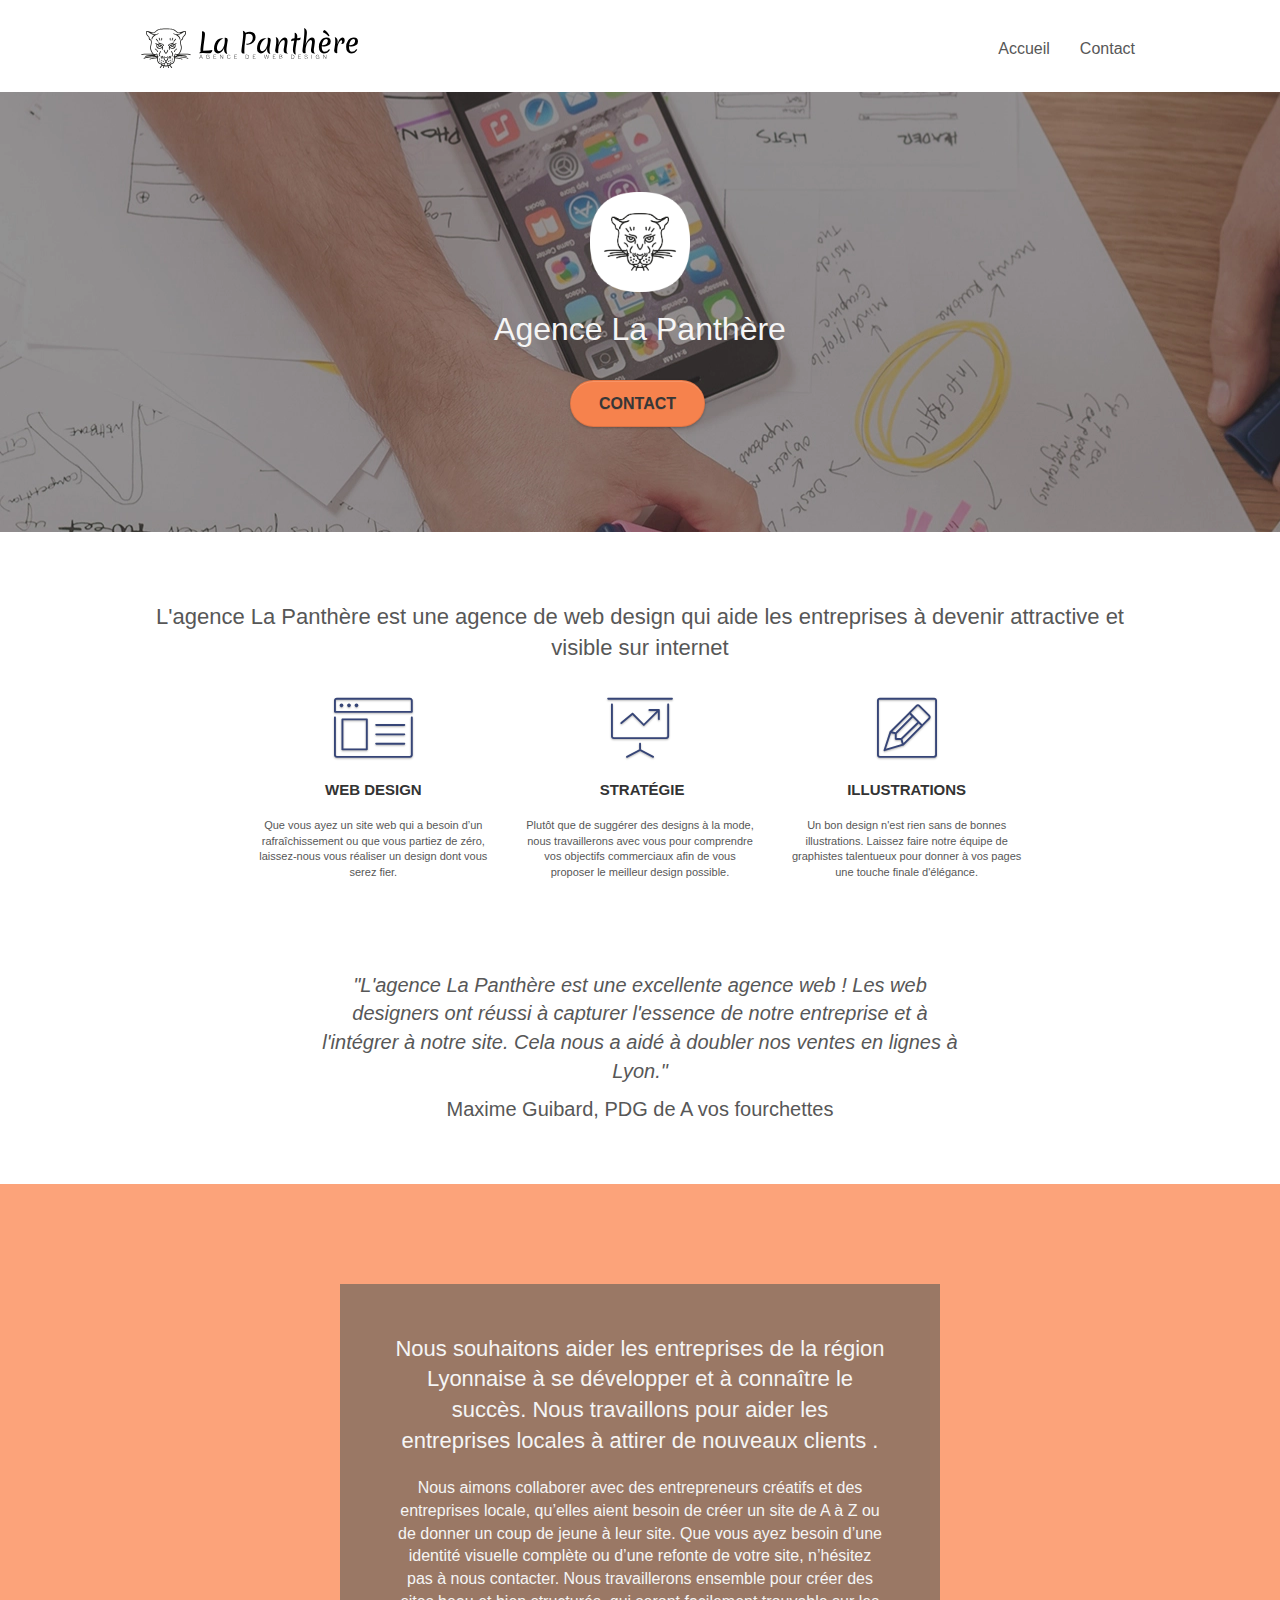
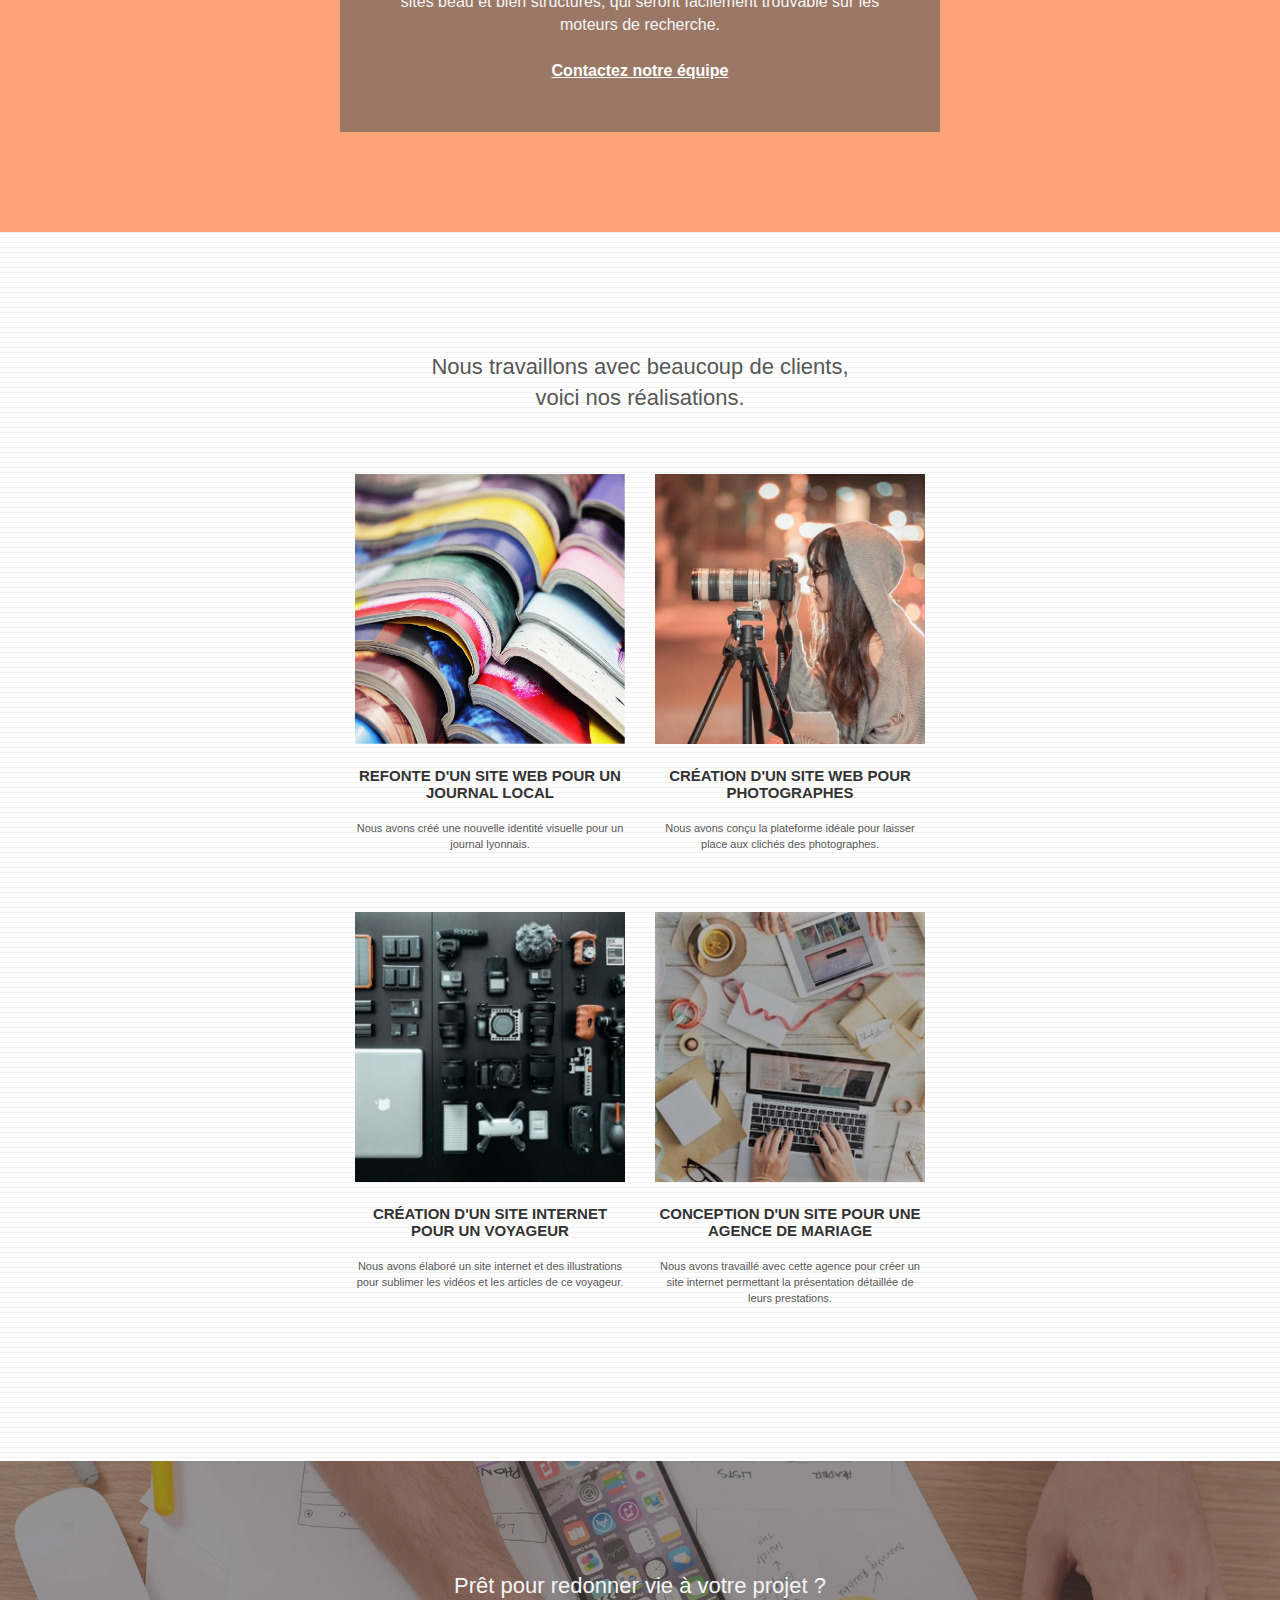
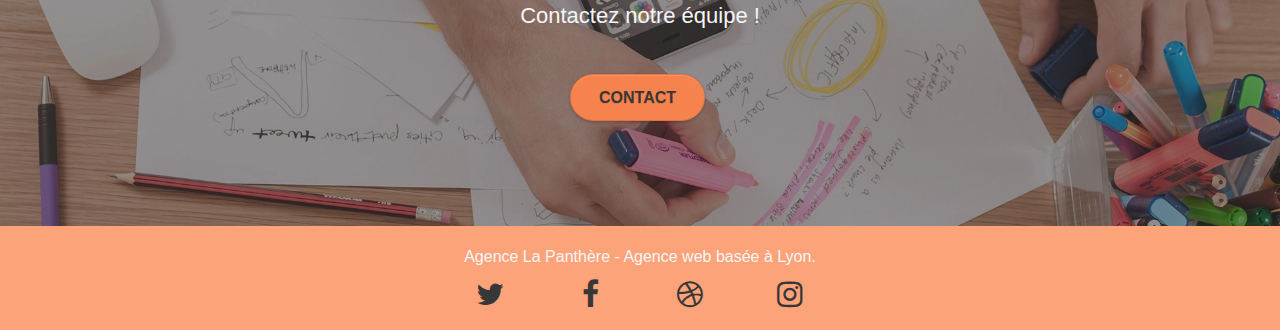
<file: index.html>
<!doctype html>
<html lang="fr">

<head>
	<meta charset="utf-8">
	<meta name="description" content="L'agence La Panthère est une agence de web design bassée à Lyon">
	<meta name="viewport" content="width=device-width, initial-scale=1.0, viewport-fit=cover">
	<meta name="robots" content="index, follow">
	<link rel="shortcut icon" type="image/png" href="favicon.jpg">
	<link rel="stylesheet" type="text/css" href="./css/bootstrap.min.css">
	<link rel="stylesheet" type="text/css" href="style.min.css">
	<link rel="stylesheet" type="text/css" href="./css/font-awesome.min.css">
	<link rel="stylesheet" type="text/css" href="./css/et-line.min.css">

	<script src="./js/jquery-2.1.0.min.js"></script>
	<script src="./js/bootstrap.min.js"></script>
	<script src="./js/blocs.min.js"></script>
	<script src="./js/jquery.touchSwipe.min.js" defer></script>
	<script src="./js/gmaps.min.js"></script>

	<title>La Panthère</title>


	<!-- Analytics -->

	<!-- Analytics END -->

</head>

<body>
	<!-- Principal conteneur -->

	<main class="page-container">

		<!-- bloc-0 -->
		<header class="bloc bgc-white l-bloc " id="bloc-0">
			<div class="container bloc-sm">

				<nav class="navbar row">
					<div class="navbar-header">

						<a class="navbar-brand" href="index.html"><img src="img/agence-la-panthere-monochrome.svg"
								alt="agence la panthere monochrome"></a>

						<button id="nav-toggle" type="button" class="ui-navbar-toggle navbar-toggle"
							data-toggle="collapse" data-target=".navbar-1">
							<span class="sr-only">Toggle navigation</span><span class="icon-bar"></span><span
								class="icon-bar"></span><span class="icon-bar"></span>
						</button>
					</div>
					<div class="collapse navbar-collapse navbar-1 special-dropdown-nav">
						<ul class="site-navigation nav navbar-nav">
							<li>
								<a href="index.html">Accueil</a>
							</li>

							<li>
								<a href="contact.html">Contact</a>
							</li>
						</ul>
					</div>
				</nav>
			</div>
		</header>
		<!-- bloc-0 END -->

		<!-- bloc-1-presentation -->
		<section class="bloc bgc-dark-slate-blue bg-banniere d-bloc bg-t-edge bloc-bg-texture texture-paper b-parallax"
			id="bloc-1-hero">
			<div class="container bloc-lg">
				<div class="row tight-width-whitespace">
					<div class="col-sm-12">
						<img src="img/logo.webp" class="center-block image-resize-mode" 
							alt=" logo de l'agence La Panthère">
						<h1 class="text-center hero-bloc-text tc-white ">
							Agence La Panthère
						</h1>
						<div class="text-center">
							<a href="contact.html" class="btn btn-lg btn-clean btn-rd cta-hero btn-atomic-tangerine"
								id="cta-hero">Contact</a>
						</div>
					</div>
				</div>
			</div>
		</section>
		<!-- bloc-1-presentation END -->

		<!-- bloc-2-services -->
		<section class="bloc bgc-white l-bloc" id="bloc-2-services">
			<div class="container bloc-md">
				<div class="row">
					<div class="col-sm-12 text-center">
						<h2>L'agence La Panthère est une agence de web design qui aide les entreprises à devenir
							attractive et visible sur internet</h2>
					</div>
				</div>
				<div class="row voffset-lg med-width-whitespace">
					<div class="col-sm-4">
						<div class="text-center">
							<span class="et-icon-browser sm-shadow icon-dark-slate-blue icons icon-lg"></span>
						</div>
						<h3 class="mg-md text-center">
							Web design
						</h3>
						<p class="text-center ">
							Que vous ayez un site web qui a besoin d&rsquo;un rafraîchissement ou que vous partiez de
							zéro, laissez-nous vous réaliser un design dont vous serez fier.
						</p>
					</div>
					<div class="col-sm-4">
						<div class="text-center">
							<span class="et-icon-presentation sm-shadow icon-dark-slate-blue icons icon-lg"></span>
						</div>
						<h3 class="mg-md text-center">
							&nbsp;Stratégie
						</h3>
						<p class="text-center ">
							Plutôt que de suggérer des designs à la mode, nous travaillerons avec vous pour comprendre
							vos objectifs commerciaux afin de vous proposer le meilleur design possible.<br>
						</p>
					</div>
					<div class="col-sm-4">
						<div class="text-center">
							<span class="et-icon-edit sm-shadow icon-dark-slate-blue icons icon-lg"></span>
						</div>
						<h3 class="mg-md text-center">
							Illustrations
						</h3>
						<p class="text-center ">
							Un bon design n'est rien sans de bonnes illustrations. Laissez faire notre équipe de
							graphistes talentueux pour donner à vos pages une touche finale d'élégance.
						</p>
					</div>
				</div>
				<div class="row voffset-lg voffset">
					<div class="col-xs-12 col-md-8 col-md-offset-2 text-center">
						<p class="citation">"L'agence La Panthère est une excellente agence web ! Les web designers ont
							réussi à capturer l'essence de notre entreprise et à l'intégrer à notre site. Cela nous a
							aidé à doubler nos ventes en lignes à Lyon."</p>
						<p class="auteur">Maxime Guibard, PDG de A vos fourchettes</p>

					</div>
				</div>
			</div>
		</section>
		<!-- bloc-2-services END -->

		<!-- bloc-3-what-i-do -->
		<section
			class="bloc tc-white bgc-atomic-tangerine bg-presentation d-bloc bloc-bg-texture texture-paper b-parallax"
			id="bloc-3-what-i-do">
			<div class="container bloc-lg">
				<div class="row tight-width-whitespace black-background">
					<div class="col-sm-12">
						<h2 class="mg-md text-center tc-white">
							Nous souhaitons aider les entreprises de la région Lyonnaise à se développer et à connaître
							le succès. Nous travaillons pour aider les entreprises locales à attirer de nouveaux clients
							.<br>
						</h2>
						<p class="text-center white">
							Nous aimons collaborer avec des entrepreneurs créatifs et des entreprises locale, qu’elles
							aient besoin de créer un site de A à Z ou de donner un coup de jeune à leur site. Que vous
							ayez besoin d’une identité visuelle complète ou d’une refonte de votre site, n’hésitez pas à
							nous contacter. Nous travaillerons ensemble pour créer des sites beau et bien structurés,
							qui seront facilement trouvable sur les moteurs de recherche. <br><br><a
								class="ltc-white bold-link" href="contact.html">Contactez notre équipe</a><br>
						</p>
					</div>
				</div>
			</div>
		</section>
		<!-- bloc-3-what-i-do END -->

		<!-- bloc-4-portfolio -->
		<section class="bloc bgc-white bg-lines-h2-bg bg-repeat l-bloc" id="bloc-4-portfolio">
			<div class="container bloc-lg">
				<div class="row">
					<div class="col-sm-12 text-center">
						<h2>Nous travaillons avec beaucoup de clients,<br>voici nos réalisations.</h2>
					</div>
				</div>
				<div class="row tight-width-whitespace portfolio-row">
					<div class="col-sm-6">
						<a href="#" data-lightbox="img/1.webp" data-gallery-id="gallery-1"
							data-caption="Refonte d'un site web pour un journal local" data-frame="snapshot-lb"><img
								src="img/1.webp" alt="Refonte d'un site web pour un journal local"
								class="img-responsive portfolio-thumb" ></a>
						<h3 class="mg-md text-center">
							Refonte d'un site web pour un journal local
						</h3>
						<p class="text-center">
							Nous avons créé une nouvelle identité visuelle pour un journal lyonnais.
						</p>
					</div>
					<div class="col-sm-6">
						<a href="#" data-lightbox="img/2.webp" data-gallery-id="gallery-1"
							data-caption="Création d'un site web pour photographes" data-frame="snapshot-lb"><img
								src="img/2.webp" class="img-responsive portfolio-thumb"
								alt="Création d'un site web pour photographes" ></a>
						<h3 class="mg-md text-center">
							Création d'un site web pour photographes
						</h3>
						<p class="text-center">
							Nous avons conçu la plateforme idéale pour laisser place aux clichés des photographes.
						</p>
					</div>
				</div>
				<div class="row tight-width-whitespace portfolio-row">
					<div class="col-sm-6">
						<a href="#" data-lightbox="img/3.webp" data-gallery-id="gallery-1"
							data-caption="Création d'un site internet pour un voyageur" data-frame="snapshot-lb"><img
								src="img/3.webp" class="img-responsive portfolio-thumb"
								alt="Création d'un site internet pour un voyageur" ></a>
						<h3 class="mg-md text-center">
							Création d'un site internet pour un voyageur
						</h3>
						<p class="text-center">
							Nous avons élaboré un site internet et des illustrations pour sublimer les vidéos et les
							articles de ce voyageur.
						</p>
					</div>
					<div class="col-sm-6">
						<a href="#" data-lightbox="img/4.webp" data-gallery-id="gallery-1"
							data-caption="Conception d'un site pour une agence de mariage" data-frame="snapshot-lb"><img
								src="img/4.webp" class="img-responsive portfolio-thumb"
								alt="Création d'un site web pour agence de mariage"></a>
						<h3 class="mg-md text-center">
							Conception d'un site pour une agence de mariage
						</h3>
						<p class="text-center">
							Nous avons travaillé avec cette agence pour créer un site internet permettant la
							présentation détaillée de leurs prestations.
						</p>
					</div>
				</div>
			</div>
		</section>
		<!-- bloc-4-portfolio END -->

		<!-- bloc-5-cta -->
		<section class="bloc bgc-dark-slate-blue bg-banniere d-bloc bloc-bg-texture texture-paper" id="bloc-5-cta">
			<div class="container bloc-lg">
				<div class="row">
					<h2 class="mg-md text-center tc-white">
						Prêt pour redonner vie à votre projet ?<br>Contactez notre équipe !
					</h2>
					<div class="col-sm-12 text-center">
						<a href="contact.html"
							class="btn btn-atomic-tangerine btn-clean btn-rd btn-lg cta-hero">Contact</a>
					</div>
				</div>
			</div>
		</section>
		<!-- bloc-5-cta END -->

		<!-- Footer - bloc-8 -->
		<footer class="bloc bgc-atomic-tangerine d-bloc" id="bloc-8">
			<div class="container bloc-sm">
				<div class="row">
					<div class="col-sm-12">
						<p class="text-center white">
							Agence La Panthère - Agence web basée à Lyon.<br>
						</p>
						<div class="row row-no-gutters social">
							<div class="col-sm-3">
								<div class="text-center">
									<a class="social" href="https://twitter.com/"><span class="fa fa-twitter icon-md"></span></a>
								</div>
							</div>
							<div class="col-sm-3">
								<div class="text-center">
									<a class="social" href="https://fr-fr.facebook.com/" aria-label="Facebook"><span class="fa fa-facebook icon-md"></span></a>
								</div>
							</div>
							<div class="col-sm-3">
								<div class="text-center">
									<a class="social" href="https://dribbble.com/" aria-label="Dribbble"><span class="fa fa-dribbble icon-md"></span></a>
								</div>
							</div>
							<div class="col-sm-3">
								<div class="text-center">
									<a class="social" href="https://www.instagram.com/" aria-label="Instagram">

										<span class="fa fa-instagram icon-md"></span></a>
								</div>
							</div>

						</div>
					</div>
				</div>
			</div>
		</footer>
		<!-- Footer - bloc-8 END -->
	</main>
	<!-- Principal conteneur END -->


</body>

</html>
</file>
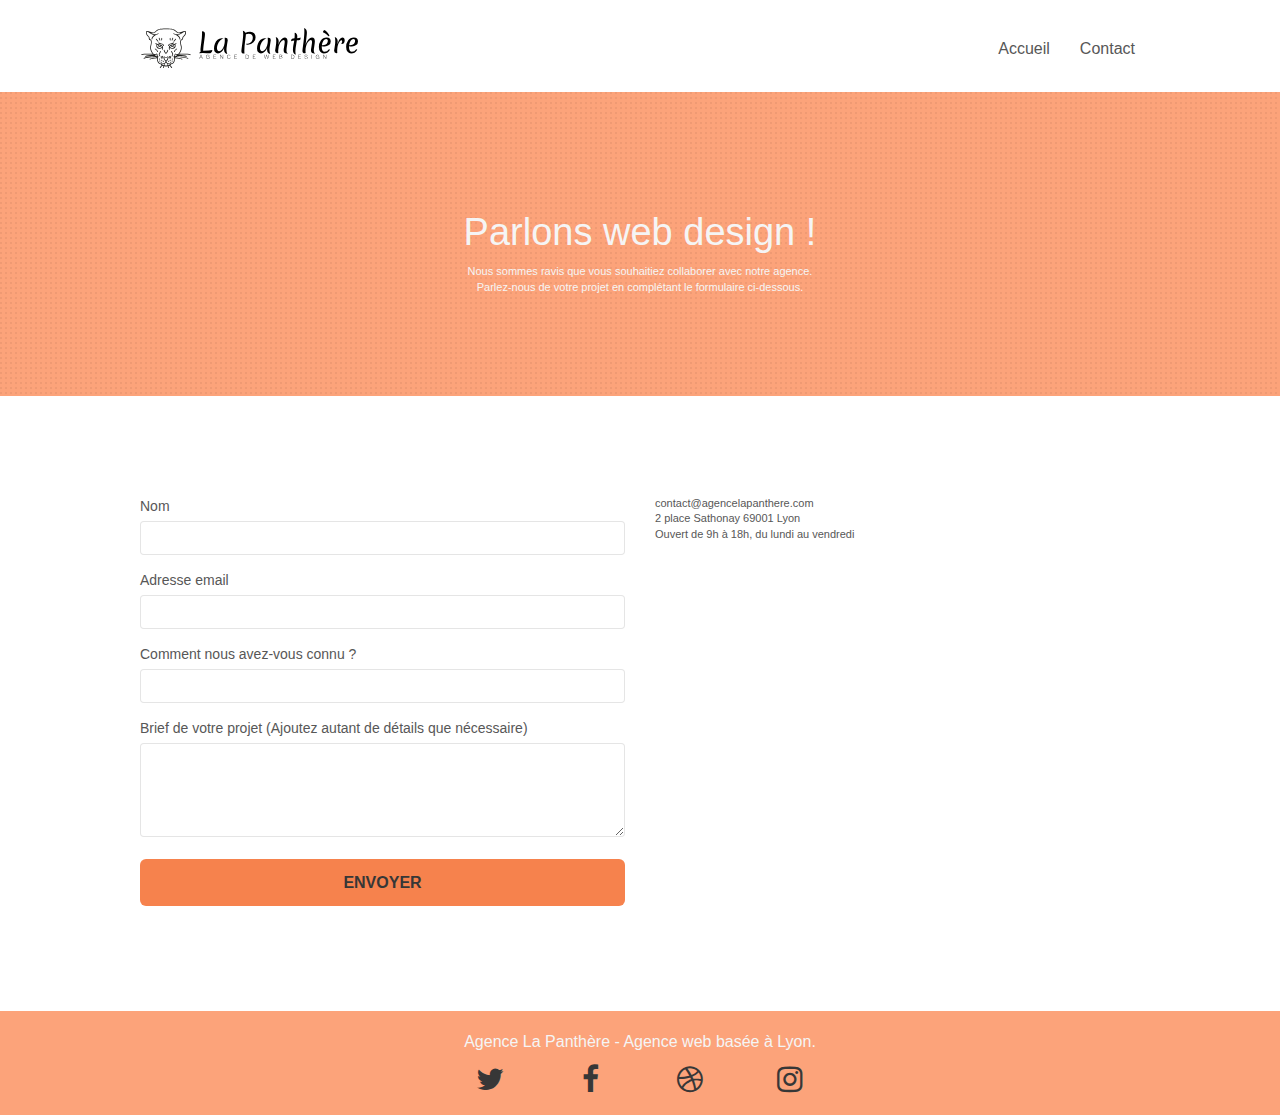
<file: contact.html>
<!doctype html>
<html lang="fr">

<head>
	<meta charset="utf-8">

	<meta name="description" content="L'agence La Panthère est une agence de web design bassée à Lyon">
	<meta name="viewport" content="width=device-width, initial-scale=1.0, viewport-fit=cover">
	<meta name="robots" content="index, follow">
	<link rel="shortcut icon" type="image/png" href="favicon.jpg">


	<link rel="stylesheet" type="text/css" href="./css/bootstrap.min.css">
	<link rel="stylesheet" type="text/css" href="style.min.css">
	<link rel="stylesheet" type="text/css" href="./css/font-awesome.min.css">
	<link rel="stylesheet" type="text/css" href="./css/et-line.min.css">


	<script src="./js/jquery-2.1.0.min.js"></script>
	<script src="./js/bootstrap.min.js"></script>
	<script src="./js/blocs.min.js"></script>
	<script src="./js/jqBootstrapValidation.min.js"></script>
	<script src="./js/formHandler.min.js"></script>
	<title>Contact</title>


	<!-- Analytics -->

	<!-- Analytics END -->

</head>

<body>
	<!-- Principal conteneur -->
	<main class="page-container">

		<!-- bloc-0 -->
		<header class="bloc bgc-white l-bloc " id="bloc-0">
			<div class="container bloc-sm">

				<nav class="navbar row">
					<div class="navbar-header">

						<a class="navbar-brand" href="index.html"><img src="img/agence-la-panthere-monochrome.svg"
								alt="agence la panthere monochrome"></a>

						<button id="nav-toggle" type="button" class="ui-navbar-toggle navbar-toggle"
							data-toggle="collapse" data-target=".navbar-1">
							<span class="sr-only">Toggle navigation</span><span class="icon-bar"></span><span
								class="icon-bar"></span><span class="icon-bar"></span>
						</button>
					</div>
					<div class="collapse navbar-collapse navbar-1 special-dropdown-nav">
						<ul class="site-navigation nav navbar-nav">
							<li>
								<a href="index.html">Accueil</a>
							</li>

							<li>
								<a href="contact.html">Contact</a>
							</li>
						</ul>
					</div>
				</nav>
			</div>
		</header>
		<!-- bloc-0 END -->


		<!-- bloc-6 -->
		<section class="bloc bg-dots-bg bg-repeat bgc-atomic-tangerine d-bloc bloc-bg-texture texture-paper"
			id="bloc-6">
			<div class="container bloc-lg">
				<div class="row">
					<div class="col-sm-12">
						<h1 class="text-center hero-bloc-text tc-white">
							Parlons web design !
						</h1>
						<p class="text-center mg-lg tc-white tight-width-whitespace">
							Nous sommes ravis que vous souhaitiez collaborer avec notre agence.<br>
							Parlez-nous de votre projet en complétant le formulaire ci-dessous.
						</p>
					</div>
				</div>
			</div>
		</section>
		<!-- bloc-6 END -->

		<!-- bloc-7 -->
		<section class="bloc bgc-white l-bloc" id="bloc-7">
			<div class="container bloc-lg">
				<div class="row">
					<div class="col-sm-6">
						<form id="form_1">
							<div class="form-group">
								<label for="name">
									Nom
								</label>
								<input id="name" class="form-control" required>
							</div>
							<div class="form-group">
								<label for="email">
									Adresse email
								</label>
								<input id="email" class="form-control" type="email" required>
							</div>
							<div class="form-group">
								<label for="input_504">
									Comment nous avez-vous connu ?
								</label>
								<input class="form-control" type="email" required id="input_504">
							</div>
							<div class="form-group">
								<label for="message">
									Brief de votre projet (Ajoutez autant de détails que nécessaire)<br>
								</label><textarea id="message" class="form-control" rows="4" cols="50"
									required></textarea>
							</div>
							<button class="bloc-button btn btn-lg btn-block cta-hero btn-atomic-tangerine"
								type="submit">
								Envoyer
							</button>
						</form>
					</div>
					<div class="col-sm-6">
						<p>
							contact@agencelapanthere.com<br>2 place Sathonay 69001 Lyon<br>Ouvert de 9h à 18h, du lundi
							au vendredi<br>
						</p>
					</div>
				</div>
			</div>
		</section>
		<!-- bloc-7 END -->

		<!-- ScrollToTop Button -->
		<a class="bloc-button btn btn-d scrollToTop"  onclick="scrollToTarget('1')" aria-label="back to top" href="#"><span
				class="fa fa-chevron-up"></span></a>
		<!-- ScrollToTop Button END-->


		<!-- Footer - bloc-8 -->
		<footer class="bloc bgc-atomic-tangerine d-bloc" id="bloc-8">
			<div class="container bloc-sm">
				<div class="row">
					<div class="col-sm-12">
						<p class="text-center white">
							Agence La Panthère - Agence web basée à Lyon.<br>
						</p>
						<div class="row row-no-gutters social">
							<div class="col-sm-3">
								<div class="text-center">
									<a class="social" href="https://twitter.com/" aria-label="Twitter"><span
											class="fa fa-twitter icon-md"></span></a>
								</div>
							</div>
							<div class="col-sm-3">
								<div class="text-center">
									<a class="social" href="https://fr-fr.facebook.com/" aria-label="Facebook"><span
											class="fa fa-facebook icon-md"></span></a>
								</div>
							</div>
							<div class="col-sm-3">
								<div class="text-center">
									<a class="social" href="https://dribbble.com/" aria-label="Dribbble"><span
											class="fa fa-dribbble icon-md"></span></a>
								</div>
							</div>
							<div class="col-sm-3">
								<div class="text-center">
									<a class="social" href="https://www.instagram.com/" aria-label="Instagram"><span
											class="fa fa-instagram icon-md"></span></a>
								</div>
							</div>
						</div>
					</div>
				</div>
			</div>
		</footer>
		<!-- Footer - bloc-8 END -->

	</main>
	<!-- Principal conteneur END -->


</body>

</html>
</file>
<file: style.min.css>
body{margin:0;padding:0;background:#FFF;overflow-x:hidden;-webkit-font-smoothing:antialiased;-moz-osx-font-smoothing:grayscale}a,button{transition:all .3s ease-in-out;outline:none!important}a:hover{text-decoration:none;cursor:pointer}#page-loading-blocs-notifaction{position:fixed;top:0;bottom:0;width:100%;z-index:100000;background:#FFF url(img/pageload-spinner.gif) no-repeat center center}.bloc{width:100%;clear:both;background:50% 50% no-repeat;padding:0 50px;-webkit-background-size:cover;-moz-background-size:cover;-o-background-size:cover;background-size:cover;position:relative}.bloc .container{padding-left:0;padding-right:0}.bloc-lg{padding:100px 50px}.bloc-md{padding:50px}.bloc-sm{padding:20px 50px}.bg-center,.bg-l-edge,.bg-r-edge,.bg-t-edge,.bg-b-edge,.bg-tl-edge,.bg-bl-edge,.bg-tr-edge,.bg-br-edge,.bg-repeat{-webkit-background-size:auto!important;-moz-background-size:auto!important;-o-background-size:auto!important;background-size:auto!important}.bg-repeat{background:repeat}.bg-t-edge{background:top no-repeat}.bloc-bg-texture::before{content:"";background-size:2px 2px;position:absolute;top:0;bottom:0;left:0;right:0}.texture-paper::before{background-size:280px 280px}.b-parallax{background-attachment:fixed}.d-bloc{color:rgb(186, 164, 164, 0.7)}.d-bloc button:hover{color:rgba(255,255,255,.9)}.d-bloc .icon-round,.d-bloc .icon-square,.d-bloc .icon-rounded,.d-bloc .icon-semi-rounded-a,.d-bloc .icon-semi-rounded-b{border-color:rgba(172, 167, 167, 0.209)}.d-bloc .divider-h span{border-color:rgba(255,255,255,.2)}.d-bloc .a-btn,.d-bloc .navbar a,.d-bloc .navbar-brand,.d-bloc a .icon-sm,.d-bloc a .icon-md,.d-bloc a .icon-lg,.d-bloc a .icon-xl,.d-bloc h1 a,.d-bloc h2 a,.d-bloc h3 a,.d-bloc h4 a,.d-bloc h5 a,.d-bloc h6 a,.d-bloc p a{color:#373737}.d-bloc .a-btn:hover,.d-bloc .navbar a:hover,.d-bloc .navbar-brand:hover,.d-bloc a:hover .icon-sm,.d-bloc a:hover .icon-md,.d-bloc a:hover .icon-lg,.d-bloc a:hover .icon-xl,.d-bloc h1 a:hover,.d-bloc h2 a:hover,.d-bloc h3 a:hover,.d-bloc h4 a:hover,.d-bloc h5 a:hover,.d-bloc h6 a:hover,.d-bloc p a:hover{color:rgba(255,255,255,1)}.d-bloc .navbar-toggle .icon-bar{background:rgba(255,255,255,1)}.d-bloc .btn-wire,.d-bloc .btn-wire:hover{color:rgba(255,255,255,1);border-color:rgba(255,255,255,1)}.d-bloc .panel{color:rgba(0,0,0,.5)}.d-bloc .panel button:hover{color:rgba(0,0,0,.7)}.d-bloc .panel icon{border-color:rgba(0,0,0,.7)}.d-bloc .panel .divider-h span{border-color:rgba(0,0,0,.1)}.d-bloc .panel .a-btn{color:rgba(0,0,0,.6)}.d-bloc .panel .a-btn:hover{color:rgba(0,0,0,1)}.d-bloc .panel .btn-wire,.d-bloc .panel .btn-wire:hover{color:rgba(0,0,0,.7);border-color:rgba(0,0,0,.3)}.d-bloc .panel,.l-bloc{color:rgba(0,0,0,.5)}.d-bloc .panel button:hover,.l-bloc button:hover{color:rgba(0,0,0,.7)}.l-bloc .icon-round,.l-bloc .icon-square,.l-bloc .icon-rounded,.l-bloc .icon-semi-rounded-a,.l-bloc .icon-semi-rounded-b{border-color:rgba(0,0,0,.7)}.d-bloc .panel .divider-h span,.l-bloc .divider-h span{border-color:rgba(0,0,0,.1)}.d-bloc .panel .a-btn,.l-bloc .a-btn,.l-bloc .navbar a,.l-bloc .navbar-brand,.l-bloc a .icon-sm,.l-bloc a .icon-md,.l-bloc a .icon-lg,.l-bloc a .icon-xl,.l-bloc h1 a,.l-bloc h2 a,.l-bloc h3 a,.l-bloc h4 a,.l-bloc h5 a,.l-bloc h6 a,.l-bloc p a{color:rgba(0,0,0,.6)}.d-bloc .panel .a-btn:hover,.l-bloc .a-btn:hover,.l-bloc .navbar a:hover,.l-bloc .navbar-brand:hover,.l-bloc a:hover .icon-sm,.l-bloc a:hover .icon-md,.l-bloc a:hover .icon-lg,.l-bloc a:hover .icon-xl,.l-bloc h1 a:hover,.l-bloc h2 a:hover,.l-bloc h3 a:hover,.l-bloc h4 a:hover,.l-bloc h5 a:hover,.l-bloc h6 a:hover,.l-bloc p a:hover{color:rgba(0,0,0,1)}.l-bloc .navbar-toggle .icon-bar{color:rgba(0,0,0,.6)}.d-bloc .panel .btn-wire,.d-bloc .panel .btn-wire:hover,.l-bloc .btn-wire,.l-bloc .btn-wire:hover{color:rgba(0,0,0,.7);border-color:rgba(0,0,0,.3)}.voffset{margin-top:30px}.voffset-lg{margin-top:80px}.row-no-gutters{margin-right:0;margin-left:0}.row.row-no-gutters>[class^="col-"],.row.row-no-gutters>[class*=" col-"]{padding-right:0;padding-left:0}#bloc-1-hero h1{font-size:32px}.navbar{margin-bottom:0;z-index:1}.navbar-brand{height:auto;padding:3px 15px;font-size:25px;font-weight:400;font-weight:600;line-height:44px}.navbar-brand img{max-height:200px;margin:0 5px 0 0;display:inline}.navbar-brand img[src$=svg]{min-width:100px;height:40px}.nav-center .navbar-brand img{margin:0}.navbar .nav{padding-top:2px;margin-right:-16px;float:right;z-index:1}.nav>li{float:left;margin-top:4px;font-size:16px}.navbar-nav .open .dropdown-menu>li>a{text-align:inherit}.nav>li a:hover,.nav>li a:focus{background:transparent}.navbar-toggle{margin:10px 10px 0 0;border:0}.navbar-toggle:hover{background:transparent!important}.navbar-toggle .icon-bar{background-color:rgba(0,0,0,.5);width:26px}.nav-invert .navbar .nav{float:left}.nav-invert .navbar-header,.nav-invert .navbar-brand{float:right;position:relative;z-index:2}@media (min-width:768px){.site-navigation{position:absolute;top:50%;right:20px;transform:translate(0,-50%);-webkit-transform:translateY(-50%)}.nav>li .dropdown-menu a,.nav>li .dropdown-menu a:hover{color:#484848}.nav-invert .site-navigation{left:0;right:0}.nav-center{text-align:center}.nav-center .navbar-header{width:100%}.nav-center .navbar-header,.nav-center .navbar-brand,.nav-center .nav>li{float:none;display:inline-block}.nav-center .site-navigation{position:relative;width:100%;right:0;margin-right:0;margin-top:20px}.nav-center.mini-nav .navbar-toggle{float:none;margin:10px auto 0}}.nav>li>.dropdown a{background:none!important;display:block;padding:14px 15px}nav .caret{margin:0 5px}.dropdown-menu .dropdown-menu{top:-8px;left:100%}.dropdown-menu .dropmenu-flow-right{top:100%;left:0;margin-left:-1px;border-top-left-radius:0;border-top-right-radius:0}.dropdown-menu .dropdown span{border:4px solid #000;border-top-color:transparent;border-right-color:transparent;border-bottom-color:transparent;margin:6px -5px 0 0!important;float:right}.mg-md{margin-top:10px;margin-bottom:20px}.mg-lg{margin-top:10px;margin-bottom:40px}.btn{margin:0 5px 5px 0}.btn.pull-right{margin:0 0 5px 5px}.btn-d,.btn-d:hover,.btn-d:focus{color:#FFF;background:rgba(0,0,0,.3)}button{outline:none!important}.btn-rd{border-radius:40px}.btn-clean{border:1px solid rgba(0,0,0,.08);border-bottom-color:rgba(0,0,0,.1);text-shadow:0 1px 0 rgba(0,0,1,.1);box-shadow:0 1px 3px rgba(0,0,1,.25),inset 0 1px 0 0 rgba(255,255,255,.15)}.icon-md{font-size:30px!important}.icon-lg{font-size:60px!important}.sm-shadow{text-shadow:0 1px 2px rgba(0,0,0,.3)}.panel-sq,.panel-sq .panel-heading,.panel-sq .panel-footer{border-radius:0}.panel-rd{border-radius:30px}.panel-rd .panel-heading{border-radius:29px 29px 0 0}.panel-rd .panel-footer{border-radius:0 0 29px 29px}.form-control{border-color:rgba(0,0,0,.1);box-shadow:none}.scrollToTop{width:40px;height:40px;position:fixed;bottom:20px;right:20px;opacity:0;z-index:500;transition:all .3s ease-in-out}.scrollToTop span{margin-top:6px}.showScrollTop{font-size:14px;opacity:1}a[data-lightbox]{position:relative;display:block;text-align:center}a[data-lightbox]:hover::before{content:"+";font-family:"HelveticaNeue-Light","Helvetica Neue Light","Helvetica Neue",Helvetica,Arial;font-size:32px;width:50px;height:50px;margin-left:-25px;border-radius:50%;background:rgba(0,0,0,.6);color:#FFF;font-weight:100;z-index:1;position:absolute;top:50%;transform:translateY(-50%);-webkit-transform:translateY(-50%)}a[data-lightbox]:hover img{opacity:.6;-webkit-animation-fill-mode:none;animation-fill-mode:none}#lightbox-modal{display:flex;align-items:center}#lightbox-modal .modal-dialog{width:90%;max-width:900px;margin:0 auto 0}#lightbox-modal .modal-dialog img{max-height:90vh;margin:0 auto}.lightbox-caption{padding:20px;color:#FFF;background:rgba(0,0,0,.5);position:absolute;left:15px;right:15px;bottom:5px}.close-lightbox{color:#FFF;font-size:30px;position:absolute;top:20px;right:20px;z-index:20;background:rgba(0,0,0,.5);border:none;line-height:30px;padding:0 9px 5px;opacity:.3}.close-lightbox:hover,.next-lightbox:hover,.prev-lightbox:hover{opacity:1;color:#FFF}.next-lightbox,.prev-lightbox{font-size:20px;color:rgba(255,255,255,.9);background:rgba(0,0,0,.5);transition:all .2s ease-in-out;position:absolute;top:45%;z-index:1;opacity:.4}.next-lightbox{padding:6px 8px 1px 13px;right:25px}.prev-lightbox{padding:6px 13px 1px 10px;left:25px}.snapshot-lb .modal-body{padding-bottom:45px}.snapshot-lb .lightbox-caption{padding:0;color:rgba(0,0,0,.5);background:none}h1,h2,h3,h4,h5,h6,p,label,.btn,a{font-family:"helvetica";font-weight:400;color:#575757!important}.container{max-width:1000px}.hero-bloc-text{font-size:38px}.hero-bloc-text-sub{font-size:36px}.statement-bloc-text{line-height:26px;font-style:italic;font-size:20px;text-align:center;font-weight:lighter;max-width:520px;margin:auto auto auto auto}p{font-size:11px}.tight-width-whitespace{max-width:600px;margin:auto auto auto auto}.h1{font-size:20px;font-family:"Open Sans"}.cta-hero{margin-top:22px;color:#FFFFFF!important;text-transform:uppercase;padding:12px 28px 12px 28px;font-size:16px;font-weight:700}.social{max-width:400px;margin:auto auto auto auto}h2{font-size:22px;line-height:1.4em}h3{font-size:15px;text-transform:uppercase;font-weight:700;color:#333333!important}.med-width-whitespace{max-width:800px;margin:auto auto auto auto;box-shadow:0 0 0 #000}h1{color:#333333!important}h4{color:#333333!important}.icons{margin-bottom:14px;margin-top:24px}.white{color:whitesmoke!important}.portfolio-thumb{margin-bottom:24px}.portfolio-row{margin-bottom:44px;margin-top:50px}.avatar{box-shadow:0 4px 9px rgba(0,0,0,.3)}.black-background{background-color:rgba(99, 96, 90, 0.644);padding:40px 40px 40px 40px}.bold-link{font-weight:900;text-decoration:underline!important}.bgc-white{background-color:#FFF}.bgc-dark-slate-blue{background-color:#364577}.bgc-atomic-tangerine{background-color:#fca37a}.tc-white{color:whitesmoke!important}.btn-atomic-tangerine{background:#f6824d;color:#373737!important}.btn-atomic-tangerine:hover{background:#c27956!important;color:#FFFFFF!important}.ltc-white{color:#FFFFFF!important}.ltc-white:hover{color:#cccccc!important}.ltc-atomic-tangerine{color:#F3976C!important}.ltc-atomic-tangerine:hover{color:#c27956!important}.icon-dark-slate-blue{color:#364577!important;border-color:#364577!important}.bg-dots-bg{background-image:url(img/dots-bg.png)}.bg-lines-h2-bg{background-image:url(img/lines-h2-bg.png)}.bg-banniere{background-image:url(img/agence-la-panthere.webp)}.bg-presentation{background-image:url(img/image-de-presentation.webp)}@media (max-width:1024px){.bloc{padding-left:20px;padding-right:20px}.bloc.full-width-bloc,.bloc-tile-2.full-width-bloc .container,.bloc-tile-3.full-width-bloc .container,.bloc-tile-4.full-width-bloc .container{padding-left:0;padding-right:0}}@media (max-width:992px) and (min-width:768px){.navbar .nav{max-width:80%}.nav-center.navbar .nav{max-width:100%}}@media only screen and (min-width:768px) and (max-width:1024px) and (orientation:landscape){.b-parallax{background-attachment:scroll}}@media only screen and (min-width:1024px) and (max-width:1366px) and (-webkit-min-device-pixel-ratio:1.5){.b-parallax{background-attachment:scroll}}@media (max-width:991px){.container{width:100%}.b-parallax{background-attachment:scroll}.page-container,#hero-bloc{overflow-x:hidden;position:relative}.bloc{padding-left:0;padding-right:0}.bloc-group,.bloc-group .bloc{display:block;width:100%}.bloc-fill-screen .fill-bloc-top-edge,.bloc-fill-screen .fill-bloc-bottom-edge{padding:0 20px;}}@media (max-width:767px){.page-container{overflow-x:hidden;position:relative}h1,h2,h3,h4,h5,h6,p,#disqus_thread{padding-left:10px!important;padding-right:10px!important}.b-parallax{background-attachment:scroll}.navbar .nav{padding-top:0;border-top:1px solid rgba(0,0,0,.2);float:none!important}.navbar.row{margin-left:0;margin-right:0}.site-navigation{position:inherit;transform:none;-webkit-transform:none;-ms-transform:none}.nav>li{margin-top:0;border-bottom:1px solid rgba(0,0,0,.1);background:rgba(0,0,0,.05);text-align:left;padding-left:15px;width:100%}.nav>li:hover{background:rgba(0,0,0,.08)}.dropdown .dropdown a .caret{float:none;margin:5px 0 0 10px!important;border:4px solid #000;border-bottom-color:transparent;border-right-color:transparent;border-left-color:transparent}#hero-bloc .navbar .nav{background:rgba(0,0,0,.8)}#hero-bloc .navbar .nav a{color:rgba(255,255,255,.6)}.hero{padding:50px 0}.hero-nav{left:-1px;right:-1px}.navbar-collapse{padding:0;overflow-x:hidden;-webkit-box-shadow:none;box-shadow:none}.navbar-brand img{max-height:40px;width:auto}.nav-invert .navbar-header{float:none;width:100%}.nav-invert .navbar-toggle{float:left;margin-left:10px}.bloc{padding-left:0;padding-right:0}.bloc-xxl,.bloc-xl,.bloc-lg{padding:40px 0}.bloc-sm,.bloc-md{padding-left:0;padding-right:0}.bloc-tile-2 .container,.bloc-tile-3 .container,.bloc-tile-4 .container,.bloc-fill-screen .fill-bloc-top-edge,.bloc-fill-screen .fill-bloc-bottom-edge{padding-left:0;padding-right:0}.a-block{padding:0 10px}.btn-dwn{display:none}.voffset{margin-top:5px}.voffset-md{margin-top:20px}.voffset-lg{margin-top:30px}form{padding:5px}.close-lightbox{display:inline-block}.blocsapp-device-iphone5{background-size:216px 425px;padding-top:60px;width:216px;height:425px}.blocsapp-device-iphone5 img{width:180px;height:320px}}.citation{font-style:italic;font-size:20px;color:#000}.auteur{font-size:20px;color:#575757}.text-center.white{font-size:16px}@media (max-width:400px){.bloc{padding-left:0;padding-right:0}}@media (max-width:767px){.bloc-mob-center-text{text-align:center}}
</file>
